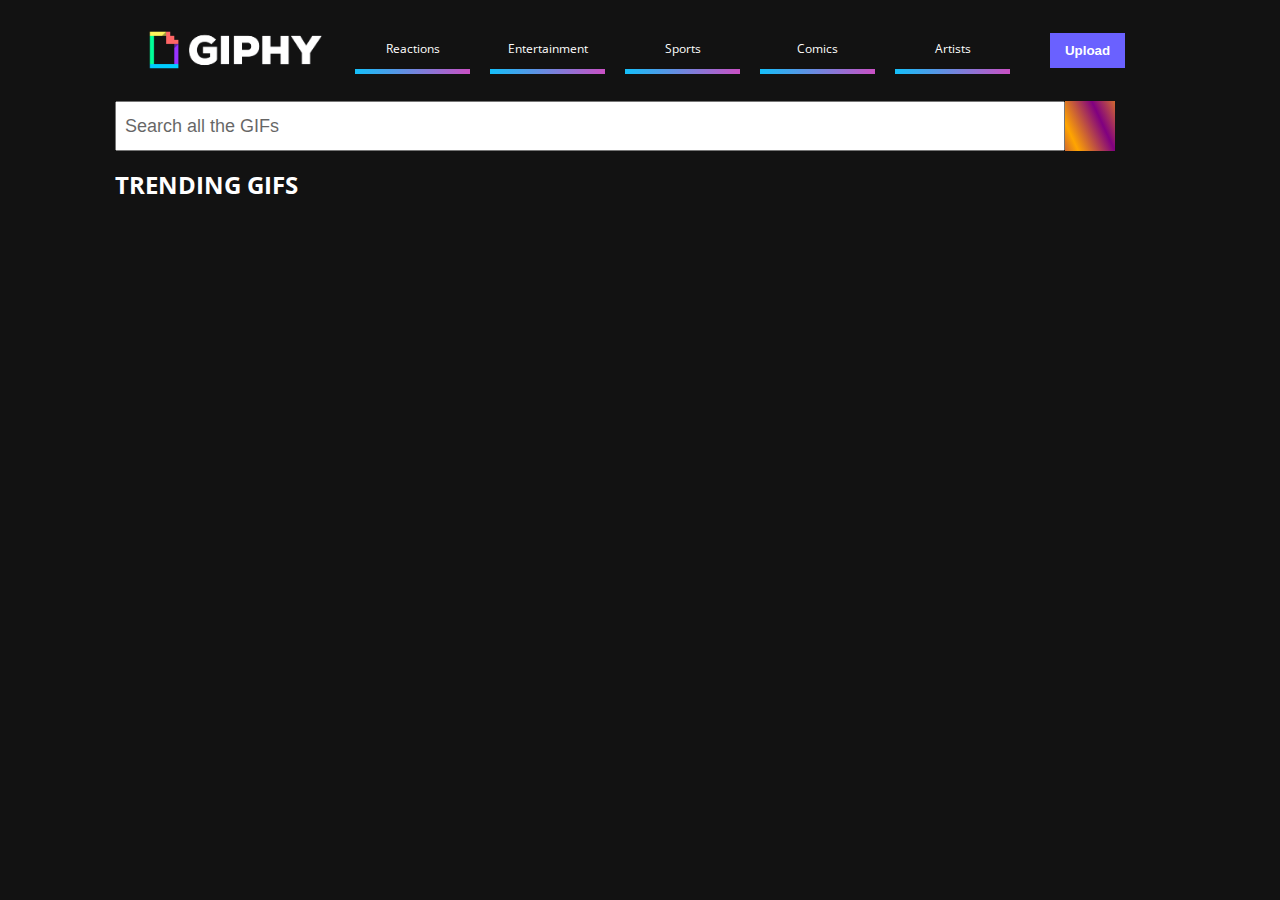
<file: GIPHYClone/index.html>
<html lang="en">
  <head>
    <meta charset="UTF-8" />
    <meta name="viewport" content="width=device-width, initial-scale=1.0" />
    <meta http-equiv="X-UA-Compatible" content="ie=edge" />
    <title>GIPHY | Search All the GIFs & Make Your Own Animated GIF</title>

    <link
      rel="icon"
      type="image/png"
      sizes="32x32"
      href="icon/favicon-32x32.png"
    />
    <link
      rel="icon"
      type="image/png"
      sizes="96x96"
      href="icon/favicon-96x96.png"
    />
    <link
      rel="icon"
      type="image/png"
      sizes="16x16"
      href="icon/favicon-16x16.png"
    />
    <link rel="manifest" href="icon/manifest.json" />
    <meta name="msapplication-TileColor" content="#ffffff" />
    <meta name="msapplication-TileImage" content="icon/ms-icon-144x144.png" />
    <meta name="theme-color" content="#ffffff" />

    <link
      href="https://fonts.googleapis.com/css?family=Open+Sans:800"
      rel="stylesheet"
    />
    <link
      rel="stylesheet"
      href="https://use.fontawesome.com/releases/v5.7.1/css/all.css"
      integrity="sha384-fnmOCqbTlWIlj8LyTjo7mOUStjsKC4pOpQbqyi7RrhN7udi9RwhKkMHpvLbHG9Sr"
      crossorigin="anonymous"
    />
    <link rel="stylesheet" href="index.css" />
  </head>
  <body>
    <div class="wrapper">
      <div id="header">
        <a href="index.html"
          ><img id="headerLogo" src="logo.png" alt="GIPHY Logo"
        /></a>
        <div class="headerItem">
          <p class="headerBorder">
            <a href="searchResults.html?search=reactions">Reactions</a>
          </p>
        </div>
        <div class="headerItem">
          <p class="headerBorder">
            <a href="searchResults.html?search=entertainment">Entertainment</a>
          </p>
        </div>
        <div class="headerItem">
          <p class="headerBorder">
            <a href="searchResults.html?search=sports">Sports</a>
          </p>
        </div>
        <div class="headerItem">
          <p class="headerBorder">
            <a href="searchResults.html?search=comics">Comics</a>
          </p>
        </div>
        <div class="headerItem">
          <p class="headerBorder">
            <a href="searchResults.html?search=artists">Artists</a>
          </p>
        </div>
        <button
          class="headerItem headerButton"
          id="upload"
          onclick="window.location.href='upload.html'"
        >
          Upload
        </button>
      </div>

      <div id="homeSearch">
        <span id="searchInstructionsText">Search all the GIFs</span>
        <input id="homeSearchInput" type="text" />
        <button id="homeSearchButton" onclick="searchForGifs()">
          <i class="fas fa-search fa-2x" style="color: white;"></i>
        </button>
      </div>

      <div id="trending">
        <h1>TRENDING GIFS</h1>
        <div id="trendingCarousel"></div>
      </div>

      <div id="randomGif"></div>
    </div>
    <script src="index.js" type="text/javascript"></script>
    <script src="gifSearch.js" type="text/javascript"></script>
  </body>
</html>
</file>
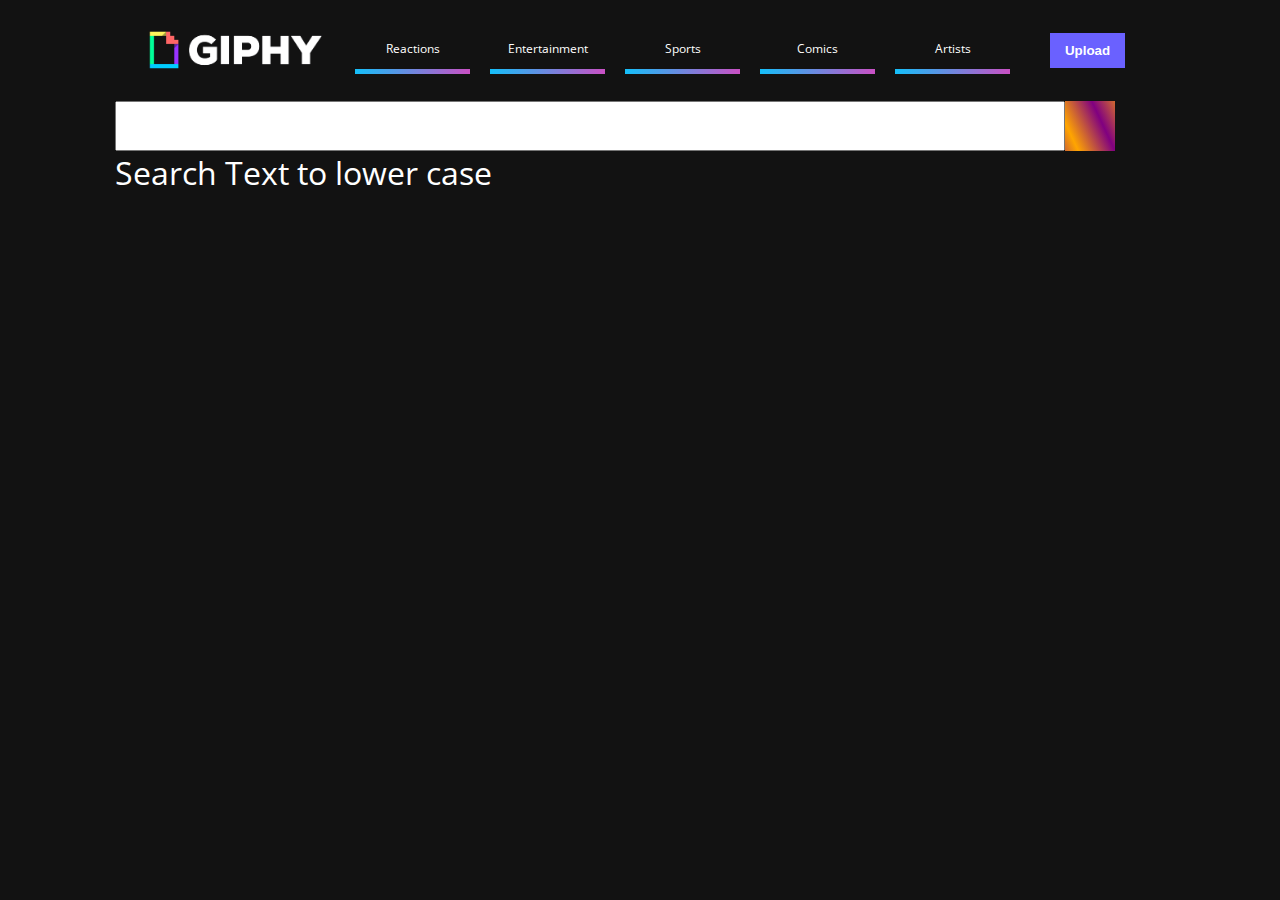
<file: GIPHYClone/searchResults.html>
<html lang="en">
  <head>
    <meta charset="UTF-8" />
    <meta name="viewport" content="width=device-width, initial-scale=1.0" />
    <meta http-equiv="X-UA-Compatible" content="ie=edge" />
    <title>GIPHY | Search All the GIFs & Make Your Own Animated GIF</title>

    <link
      rel="icon"
      type="image/png"
      sizes="32x32"
      href="icon/favicon-32x32.png"
    />
    <link
      rel="icon"
      type="image/png"
      sizes="96x96"
      href="icon/favicon-96x96.png"
    />
    <link
      rel="icon"
      type="image/png"
      sizes="16x16"
      href="icon/favicon-16x16.png"
    />
    <link rel="manifest" href="icon/manifest.json" />
    <meta name="msapplication-TileColor" content="#ffffff" />
    <meta name="msapplication-TileImage" content="icon/ms-icon-144x144.png" />
    <meta name="theme-color" content="#ffffff" />

    <link
      href="https://fonts.googleapis.com/css?family=Open+Sans:800"
      rel="stylesheet"
    />
    <link
      rel="stylesheet"
      href="https://use.fontawesome.com/releases/v5.7.1/css/all.css"
      integrity="sha384-fnmOCqbTlWIlj8LyTjo7mOUStjsKC4pOpQbqyi7RrhN7udi9RwhKkMHpvLbHG9Sr"
      crossorigin="anonymous"
    />
    <link rel="stylesheet" href="index.css" />
  </head>
  <body>
    <div class="wrapper">
      <div id="header">
        <a href="index.html"
          ><img id="headerLogo" src="logo.png" alt="GIPHY Logo"
        /></a>
        <div class="headerItem">
          <p class="headerBorder">
            <a href="searchResults.html?search=reactions">Reactions</a>
          </p>
        </div>
        <div class="headerItem">
          <p class="headerBorder">
            <a href="searchResults.html?search=entertainment">Entertainment</a>
          </p>
        </div>
        <div class="headerItem">
          <p class="headerBorder">
            <a href="searchResults.html?search=sports">Sports</a>
          </p>
        </div>
        <div class="headerItem">
          <p class="headerBorder">
            <a href="searchResults.html?search=comics">Comics</a>
          </p>
        </div>
        <div class="headerItem">
          <p class="headerBorder">
            <a href="searchResults.html?search=artists">Artists</a>
          </p>
        </div>
        <button
          class="headerItem headerButton"
          id="upload"
          onclick="window.location.href='upload.html'"
        >
          Upload
        </button>
      </div>

      <div id="homeSearch">
        <span id="searchInstructionsText" style="display: none;"
          >Search all the GIFs</span
        >
        <input id="homeSearchInput" type="text" />
        <button id="homeSearchButton" onclick="searchForGifs()">
          <i class="fas fa-search fa-2x" style="color: white;"></i>
        </button>
      </div>

      <div id="trending">
        <div id="searchDetailWrapper">
          <span id="searchTitle">Search Text to lower case</span>
          <span id="gifCount"></span>
        </div>

        <div id="resultsCarousel"></div>
      </div>
    </div>
    <script src="searchResults.js" type="text/javascript"></script>
    <script src="gifSearch.js" type="text/javascript"></script>
  </body>
</html>
</file>
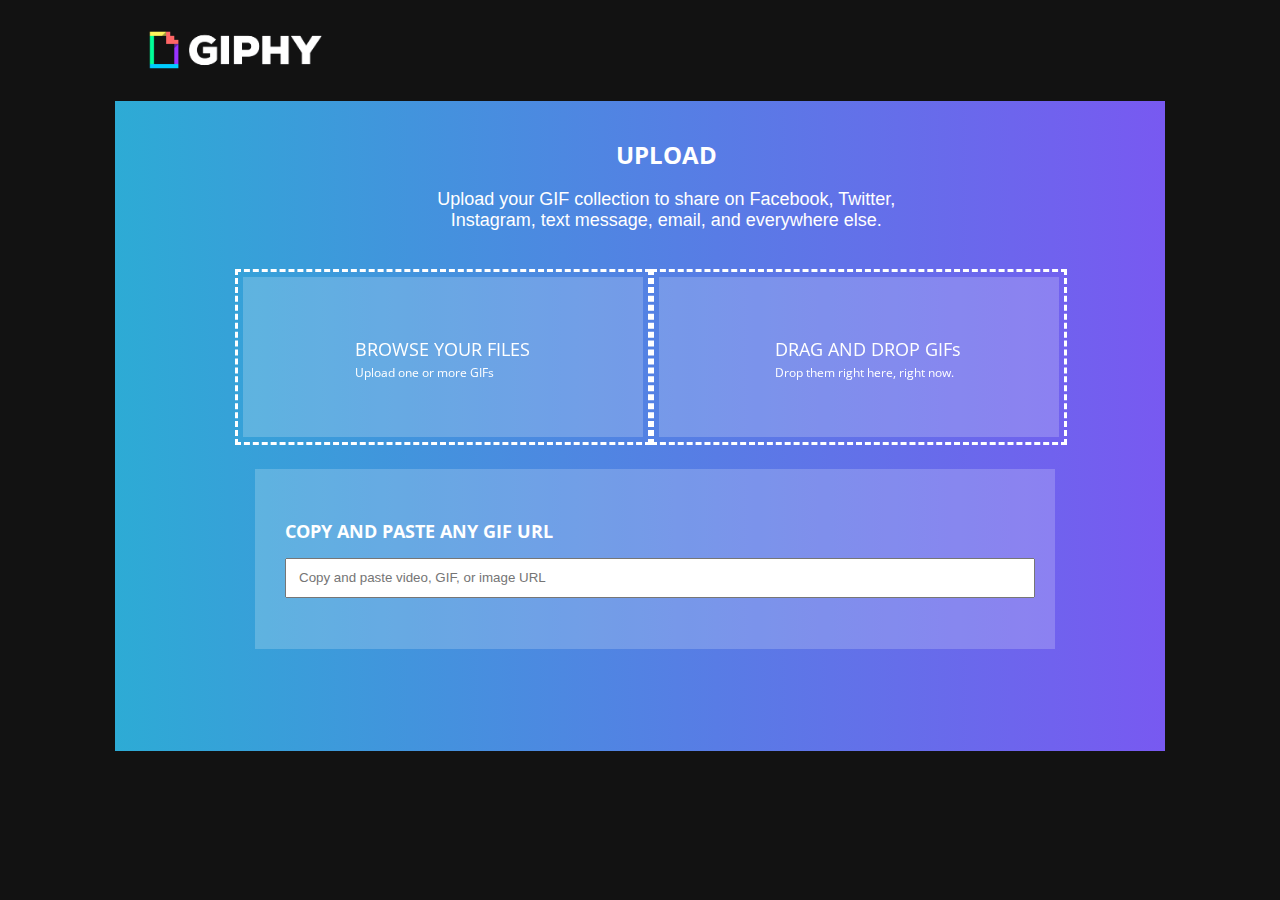
<file: GIPHYClone/upload.html>
<html lang="en">
  <head>
    <meta charset="UTF-8" />
    <meta name="viewport" content="width=device-width, initial-scale=1.0" />
    <meta http-equiv="X-UA-Compatible" content="ie=edge" />
    <title>GIPHY | Search All the GIFs & Make Your Own Animated GIF</title>

    <link
      rel="icon"
      type="image/png"
      sizes="32x32"
      href="icon/favicon-32x32.png"
    />
    <link
      rel="icon"
      type="image/png"
      sizes="96x96"
      href="icon/favicon-96x96.png"
    />
    <link
      rel="icon"
      type="image/png"
      sizes="16x16"
      href="icon/favicon-16x16.png"
    />
    <link rel="manifest" href="icon/manifest.json" />
    <meta name="msapplication-TileColor" content="#ffffff" />
    <meta name="msapplication-TileImage" content="icon/ms-icon-144x144.png" />
    <meta name="theme-color" content="#ffffff" />

    <link
      href="https://fonts.googleapis.com/css?family=Open+Sans:800"
      rel="stylesheet"
    />
    <link
      rel="stylesheet"
      href="https://use.fontawesome.com/releases/v5.7.1/css/all.css"
      integrity="sha384-fnmOCqbTlWIlj8LyTjo7mOUStjsKC4pOpQbqyi7RrhN7udi9RwhKkMHpvLbHG9Sr"
      crossorigin="anonymous"
    />
    <link rel="stylesheet" href="index.css" />
  </head>
  <body>
    <div class="wrapper">
      <div id="header">
        <a href="index.html"
          ><img id="headerLogo" src="logo.png" alt="GIPHY Logo"
        /></a>
      </div>

      <div id="uploadArea">
        <div id="uploadInstructions">
          <h1>UPLOAD</h1>
          <p>
            Upload your GIF collection to share on Facebook, Twitter, Instagram,
            text message, email, and everywhere else.
          </p>
        </div>

        <div id="uploadGrid">
          <div class="uploadHolder">
            <div class="uploadHolderBackground">
              <input id="clickToUploadInput" type="file" accept="image/gif" />
            </div>
            <i
              class="fas fa-file-upload fa-5x uploadIcon noHover"
              id="clickToUploadIcon"
            ></i>
            <div
              id="clickToUploadInstructions"
              class="UploadButtonInstructions noHover"
            >
              <p style="font-size: 150%;">BROWSE YOUR FILES</p>
              <p>Upload one or more GIFs</p>
            </div>
          </div>
          <div class="uploadHolder">
            <div class="uploadHolderBackground">
              <input multiple="" type="file" accept="image/gif,video/*" />
            </div>
            <i
              class="fas fa-vector-square fa-5x uploadIcon noHover"
              id="dragToUploadIcon"
            ></i>
            <div
              id="dragToUploadInstructions"
              class="UploadButtonInstructions noHover"
            >
              <p style="font-size: 150%;">DRAG AND DROP GIFs</p>
              <p>Drop them right here, right now.</p>
            </div>
          </div>
        </div>

        <div id="linkUpload">
          <h2>COPY AND PASTE ANY GIF URL</h2>
          <input
            type="text"
            placeholder="Copy and paste video, GIF, or image URL"
          />
        </div>
      </div>
    </div>
    <script src="upload.js" type="text/javascript"></script>
  </body>
</html>
</file>
<file: GIPHYClone/index.css>
body {
  background-color: #121212;
  color: white;
  font-family: "Open Sans", sans-serif;
  font-size: 75%;
}

.wrapper {
  width: 1050px;
  margin: 0 auto;
}

#header {
  display: grid;
  grid-template-columns: repeat(7, 1fr);
  grid-gap: 20px;
  padding: 10px;
  margin: 10px;
}

#headerLogo {
  width: 200px;
}

.headerItem {
  width: 100%;
  text-align: center;
  align-self: center;
  justify-self: center;
  border-bottom: 5px solid;
  border-image-source: linear-gradient(90deg, #01cbff, #dd44be);
  border-image-slice: 10;
}

.headerItem a {
  color: white;
  text-decoration: none;
}

.headerButton {
  background-color: #6a61ff;
  border: none;
  height: 35;
  width: 75;
  font-weight: 700;
  color: white;
}

#homeSearch {
  display: grid;
  grid-template-columns: 950px 50px;
}

#searchInstructionsText {
  position: absolute;
  color: black;
  opacity: 0.6;
  font-family: "Franklin Gothic Medium", "Arial Narrow", Arial, sans-serif;
  font-size: 150%;
  margin-top: 15px;
  margin-left: 10px;
  animation: searchPlaceholderFade 5s linear infinite;
}

@keyframes searchPlaceholderFade {
  0% {
    opacity: 1;
  }
  100% {
    opacity: 0;
  }
}

#homeSearch input {
  height: 50px;
  text-indent: 10px;
  font-size: 140%;
}

#homeSearchButton {
  border: none;
  text-align: center;
  height: 50px;
  background: linear-gradient(-115deg, purple, orange, purple, orange, purple);
  background-size: 200% 200%;
  -webkit-animation: HomeSearchButtonGradient 5s ease infinite;
  -moz-animation: HomeSearchButtonGradient 5s ease infinite;
  animation: HomeSearchButtonGradient 5s ease infinite;
}

@-webkit-keyframes HomeSearchButtonGradient {
  0% {
    background-position: 0% 50%;
  }
  50% {
    background-position: 100% 50%;
  }
  100% {
    background-position: 0% 50%;
  }
}

@-moz-keyframes HomeSearchButtonGradient {
  0% {
    background-position: 0% 50%;
  }
  50% {
    background-position: 100% 50%;
  }
  100% {
    background-position: 0% 50%;
  }
}

@keyframes HomeSearchButtonGradient {
  0% {
    background-position: 0% 50%;
  }
  50% {
    background-position: 100% 50%;
  }
  100% {
    background-position: 0% 50%;
  }
}

#trendingCarousel {
  display: flex;
  flex-wrap: wrap;
  padding: 5px;
  justify-content: space-evenly;
  margin-bottom: 10px;
}

#resultsCarousel {
  display: flex;
  flex-wrap: wrap;
  padding: 5px;
  justify-content: center;
  flex-flow: row wrap;
  margin-bottom: 10px;
}

.trendingImg {
  margin: 5px;
}

#details {
  padding-top: 50px;
  max-width: 100%;
  display: grid;
  grid-gap: 20px;
  grid-template-columns: 1fr 2fr;
}

#detailsLeftBar {
  grid-column: 1;
}

#userWrap {
  display: flex;
  flex-direction: column;
  justify-content: center;
  position: relative;
  text-align: left;
  overflow-wrap: break-word;
}

#userAvatar {
  width: 50px;
  height: 50px;
}

#userProfileLink {
  text-decoration: none;
  color: white;
  padding-left: 10px;
}

#userDisplay {
  font-weight: bold;
}

#userSourceTitle {
  color: #b2b2b2;
}

#userSource {
  color: white;
  text-decoration: none;
  font-weight: bold;
}

#detailsCenter {
  grid-column: 2;
}

#relatedGifs {
  max-width: 100%;
  display: grid;
  grid-gap: 10px;
  grid-template-columns: 1fr 1fr 1fr;
}

#relatedGifs img {
  width: 248;
  height: 140;
}

#gifTitle {
  font-size: 115%;
  color: #b2b2b2;
  padding-bottom: 10px;
}

#userAvata {
  position: absolute;
  float: left;
}

#userProfileLink {
  position: absolute;
  overflow-wrap: break-word;
  margin-left: 50px;
  font-size: 115%;
}

#searchTitle {
  font-size: 2rem;
}

#searchDetailWrapper {
  padding-bottom: 10px;
}

#gifCount {
  padding-left: 5px;
  color: #b2b2b2;
}

#uploadArea {
  width: 100%;
  text-align: center;
  height: 650px;
  background: linear-gradient(90deg, #2dabd5, #7859f1);
}

#uploadInstructions {
  padding-top: 20px;
  width: 45%;
  padding-left: 30%;
}

#uploadInstructions p {
  font-family: "Franklin Gothic Medium", "Arial Narrow", Arial, sans-serif;
  font-size: 150%;
}

#uploadGrid {
  display: grid;
  grid-template-columns: repeat(2, 1fr);
  position: absolute;
  margin-top: 20px;
  margin-left: 120px;
}

.uploadHolder {
  border-style: dashed;
  border-color: white;
  width: 410px;
  height: 170px;
}

.uploadHolderBackground {
  background-color: white;
  opacity: 0.2;
  margin-top: 5px;
  margin-left: 5px;
  width: 400px;
  height: 160px;
}

.uploadHolderBackground:hover {
  opacity: 0.4;
}

.uploadHolder input {
  width: 100%;
  height: 100%;
  opacity: 0;
  position: relative;
}

.uploadIcon {
  text-align: left;
  position: absolute;
  top: 0;
  left: 0;
  z-index: 1;
  margin-top: 60px;
}

.UploadButtonInstructions {
  text-align: left;
  position: absolute;
  width: 60%;
  top: 0;
  left: 0;
  z-index: 1;
  line-height: 5px;
  margin-top: 60px;
}

#clickToUploadInstructions {
  margin-left: 120px;
}

#clickToUploadIcon {
  margin-left: 40px;
}

#dragToUploadInstructions {
  margin-left: 540px;
}

#dragToUploadIcon {
  margin-left: 460px;
}

#linkUpload {
  text-align: left;
  background-color: rgba(255, 255, 255, 0.2);
  margin-top: 5px;
  margin-left: 5px;
  width: 800px;
  height: 180px;
  position: absolute;
  margin-top: 220px;
  margin-left: 140px;
}

#linkUpload h2 {
  margin-left: 30px;
  margin-top: 50px;
}

#linkUpload input {
  margin-left: 30px;
  width: 750px;
  height: 40px;
  text-indent: 10px;
}

.noHover {
  pointer-events: none;
}
</file>
